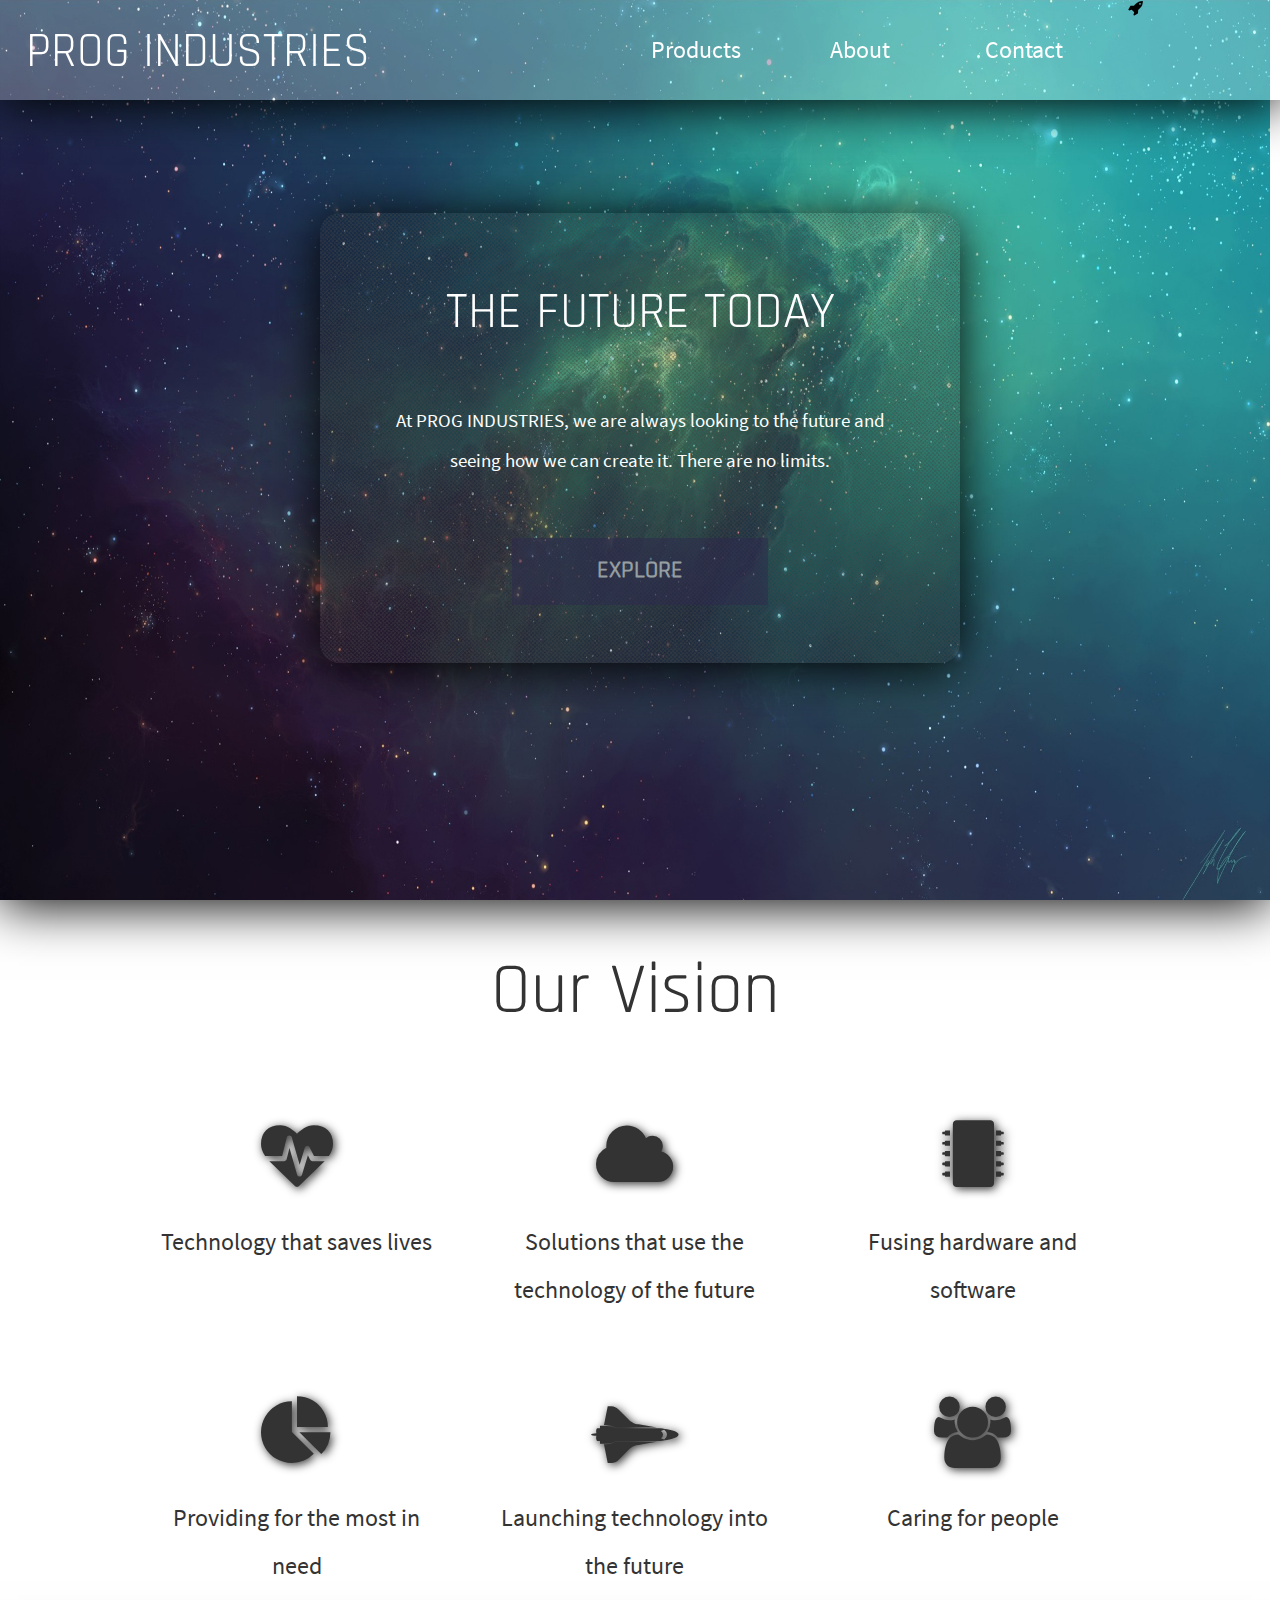
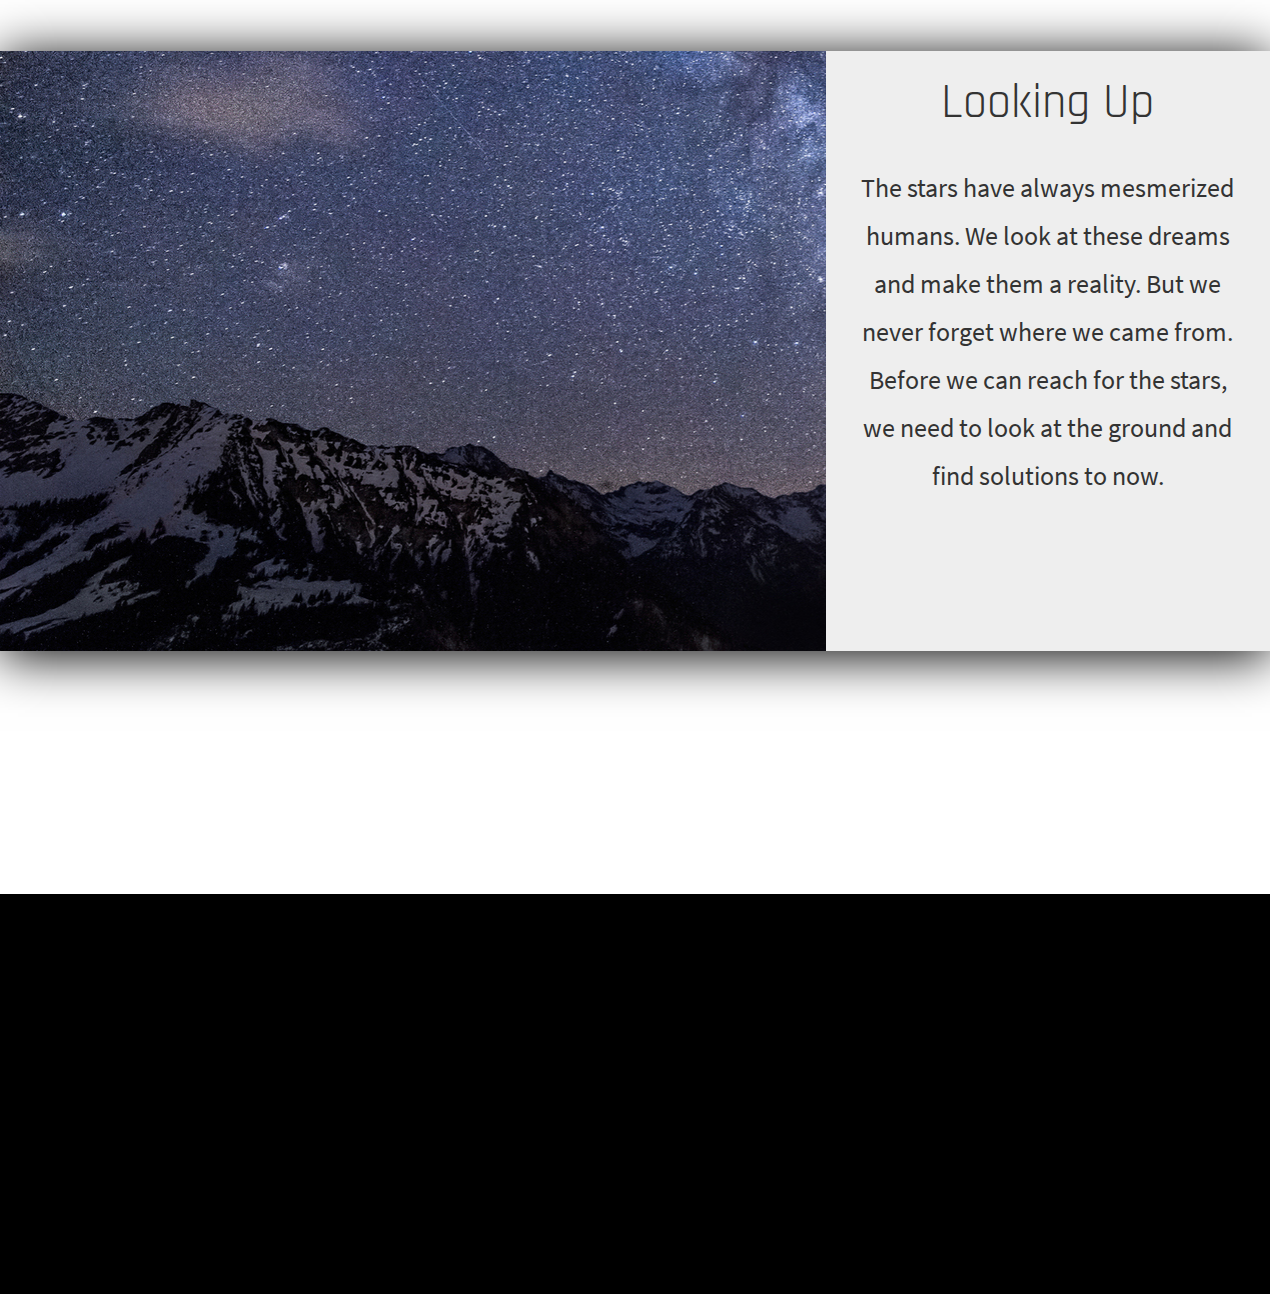
<file: index.html>
<!--
Prog Industries: Website
version: 0.1
desc: landing page
-->
<!DOCTYPE html>
<html>
	<head>
		<title>Prog Industries</title>
		<script src="/js/jquery-3.2.1.min.js"></script>
		<script src="/js/index.js?version=1"></script>
		<link rel="stylesheet" href="/css/normalize.css">
		<link rel="stylesheet" href="/css/font-awesome-4.7.0/css/font-awesome.min.css">
		<link rel="stylesheet" href="/css/styles.css?version=2">
	</head>
	<body>
		<div id="wrapper">
			<div id="header">
				<div id="headerLogo">PROG INDUSTRIES</div>
				<div id="headerNav">
					<div class="dropdown">
						<button class="dropbtn">Products</button>
						<div class="dropdown-content">
							<a href="#">Biomedicine</a>
							<a href="#">Technology</a>
							<a href="#">Future</a>
						</div>
					</div>
					<div class="dropdown">
						<button class="dropbtn">About</button>
						<div class="dropdown-content">
							<a href="#">Our Vision</a>
							<a href="#">Our Team</a>
							<a href="#">Our Future</a>
						</div>
					</div>
					<div class="dropdown">
						<button class="dropbtn">Contact</button>
						<div class="dropdown-content">
							<a href="#">Opportunities</a>
							<a href="#">Contact</a>
						</div>
					</div>
				</div>
				<div id="headerButton">
					<i class="fa fa-rocket" aria-hidden="true"></i>
				</div>
			</div>
			<div id="mainer">
				<div id="splash">
					<div id="splashBox">
						<div id="splashBoxContent">
							<div id="splashBoxHeader">
								<h1>THE FUTURE TODAY</h1>
							</div>
							<div id="splashBoxText">
								<p>At PROG INDUSTRIES, we are always looking to the future and seeing how we can create it. There are no limits.</p>
							</div>
						</div>
						<div id="splashBoxButton">
							<button>EXPLORE</button>
						</div>
					</div>
				</div>
				<div id="content">
					<div class="contentBlock">
						<div class="contentTitle">Our Vision</div>
						<div class="contentBubbleBlock">
							<div class="contentBubble">
								<div class="contentBubbleInside">
									<i class="fa fa-heartbeat" aria-hidden="true"></i>
									<p>Technology that saves lives</p>
								</div>
							</div>
							<div class="contentBubble">
								<div class="contentBubbleInside">
									<i class="fa fa-cloud" aria-hidden="true"></i>
									<p>Solutions that use the technology of the future</p>
								</div>
							</div>
							<div class="contentBubble">
								<div class="contentBubbleInside">
									<i class="fa fa-microchip" aria-hidden="true"></i>
									<p>Fusing hardware and software</p>
								</div>
							</div>
							<div class="contentBubble">
								<div class="contentBubbleInside">
									<i class="fa fa-pie-chart" aria-hidden="true"></i>
									<p>Providing for the most in need</p>
								</div>
							</div>
							<div class="contentBubble">
								<div class="contentBubbleInside">
									<i class="fa fa-space-shuttle" aria-hidden="true"></i>
									<p>Launching technology into the future</p>
								</div>
							</div>
							<div class="contentBubble">
								<div class="contentBubbleInside">
									<i class="fa fa-users" aria-hidden="true"></i>
									<p>Caring for people</p>
								</div>
							</div>
						</div>
					</div>
					<div class="contentBlock callToAction">
						<div id="callToActionLarge">
						</div>
						<div id="callToActionSmall">
							<h1>Looking Up</h1>
							<p>The stars have always mesmerized humans. We look at these dreams and make them a reality. But we never forget where we came from. Before we can reach for the stars, we need to look at the ground and find solutions to now.</p>
						</div>
					</div>
					<div class="contentBlock">
					</div>
					<div class="contentBlock contentParallaxBackground">
					</div>
					<div class="contentBlock">
					</div>
				</div>
			</div>
			<div id="footer">
				<div class="footerColumn">
				</div>
				<div class="footerColumn">
				</div>
				<div class="footerColumn">
				</div>
			</div>
		</div>
	</body>
</html>
</file>
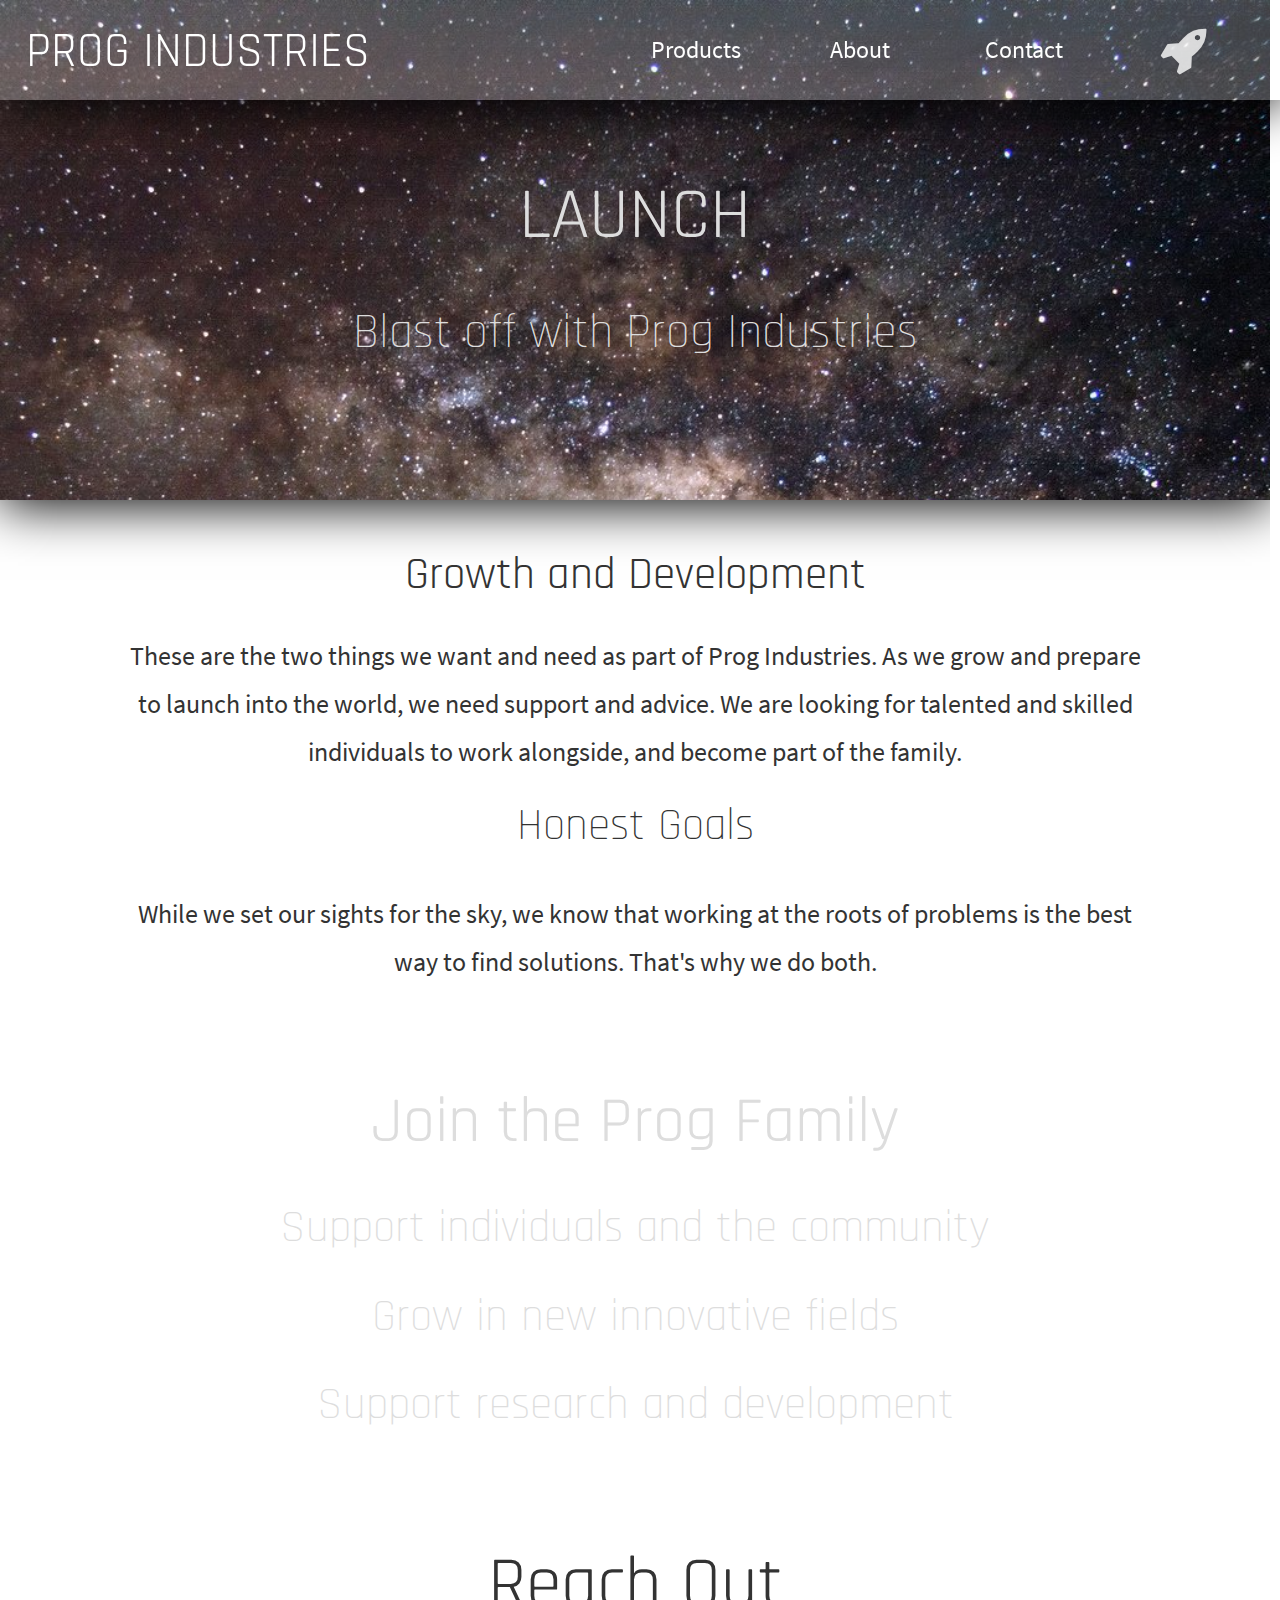
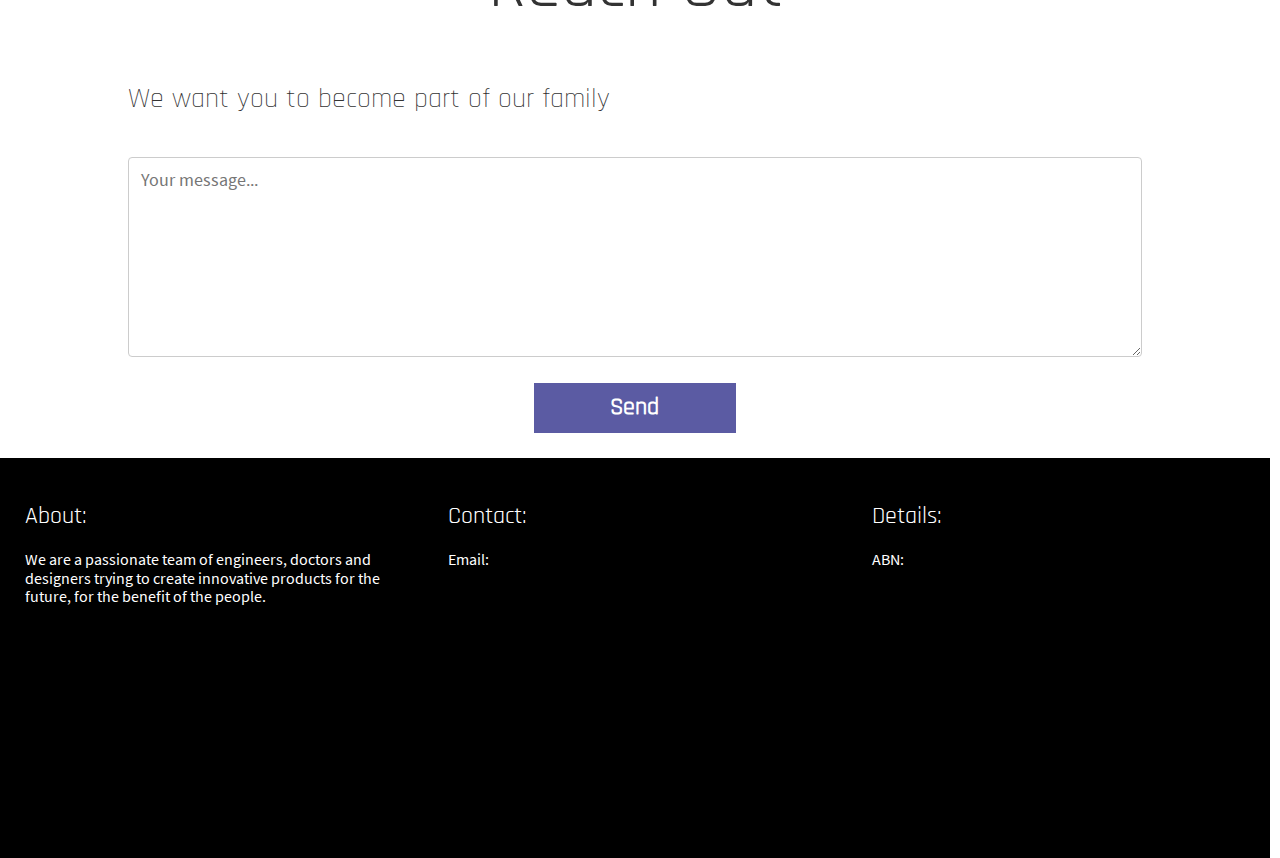
<file: launch.html>
<!--
Prog Industries: Website
version: 0.1
desc: special investor information
-->

<!DOCTYPE html>
<html>
	<head>
		<title>Prog Industries</title>
		<script src="/js/jquery-3.2.1.min.js"></script>
		<script src="/js/index.js?v={random number/string}"></script>
		<link rel="stylesheet" href="/css/normalize.css">
		<link rel="stylesheet" href="/css/font-awesome-4.7.0/css/font-awesome.min.css">
		<link rel="stylesheet" href="/css/styles.css?v={random number/string}">
		<link rel="shortcut icon" href="/favicon.ico" type="image/x-icon">
		<link rel="icon" href="/favicon.ico" type="image/x-icon">
	</head>
	<body>
		<div id="wrapper">
			<div id="header">
				<script>
					$(function() {
						$('#header').load('../header.html');
					})
				</script>
			</div>
			<div id="mainer">
				<div id="topBlock" style="background-image: url('/images/galaxy3.jpg')">
					<h1>LAUNCH</h1>
					<h2>Blast off with Prog Industries</h2>
				</div>
				<div id="content">
					<div class="contentBlock">
						<h1>Growth and Development</h1>
						<p>These are the two things we want and need as part of Prog Industries. As we grow and prepare to launch into the world, we need support and advice. We are looking for talented and skilled individuals to work alongside, and become part of the family.</p>
						<h2>Honest Goals</h2>
						<p>While we set our sights for the sky, we know that working at the roots of problems is the best way to find solutions. That's why we do both.</p>
					</div>
					<div class="contentBlock contentParallaxBackground" style="background-image: url('/images/dusk_starry_sky.jpg')">
						<h1>Join the Prog Family</h1>
						<h2>Support individuals and the community</h2>
						<h2>Grow in new innovative fields</h2>
						<h2>Support research and development</h2>
					</div>
					<div class="contentBlock contactBlock">
						<h1>Reach Out</h1>
						<p>We want you to become part of our family</p>
						<form>
							<textarea id="message" name="messageContent" placeholder="Your message..."></textarea><br/>
							<input id="submit" type="submit" value="Send">
						</form>
					</div>
				</div>
			</div>
			<div id="footer">
				<script>
					$(function() {
						$('#footer').load('../footer.html');
					})
				</script>
			</div>
		</div>
	</body>
</html>
</file>
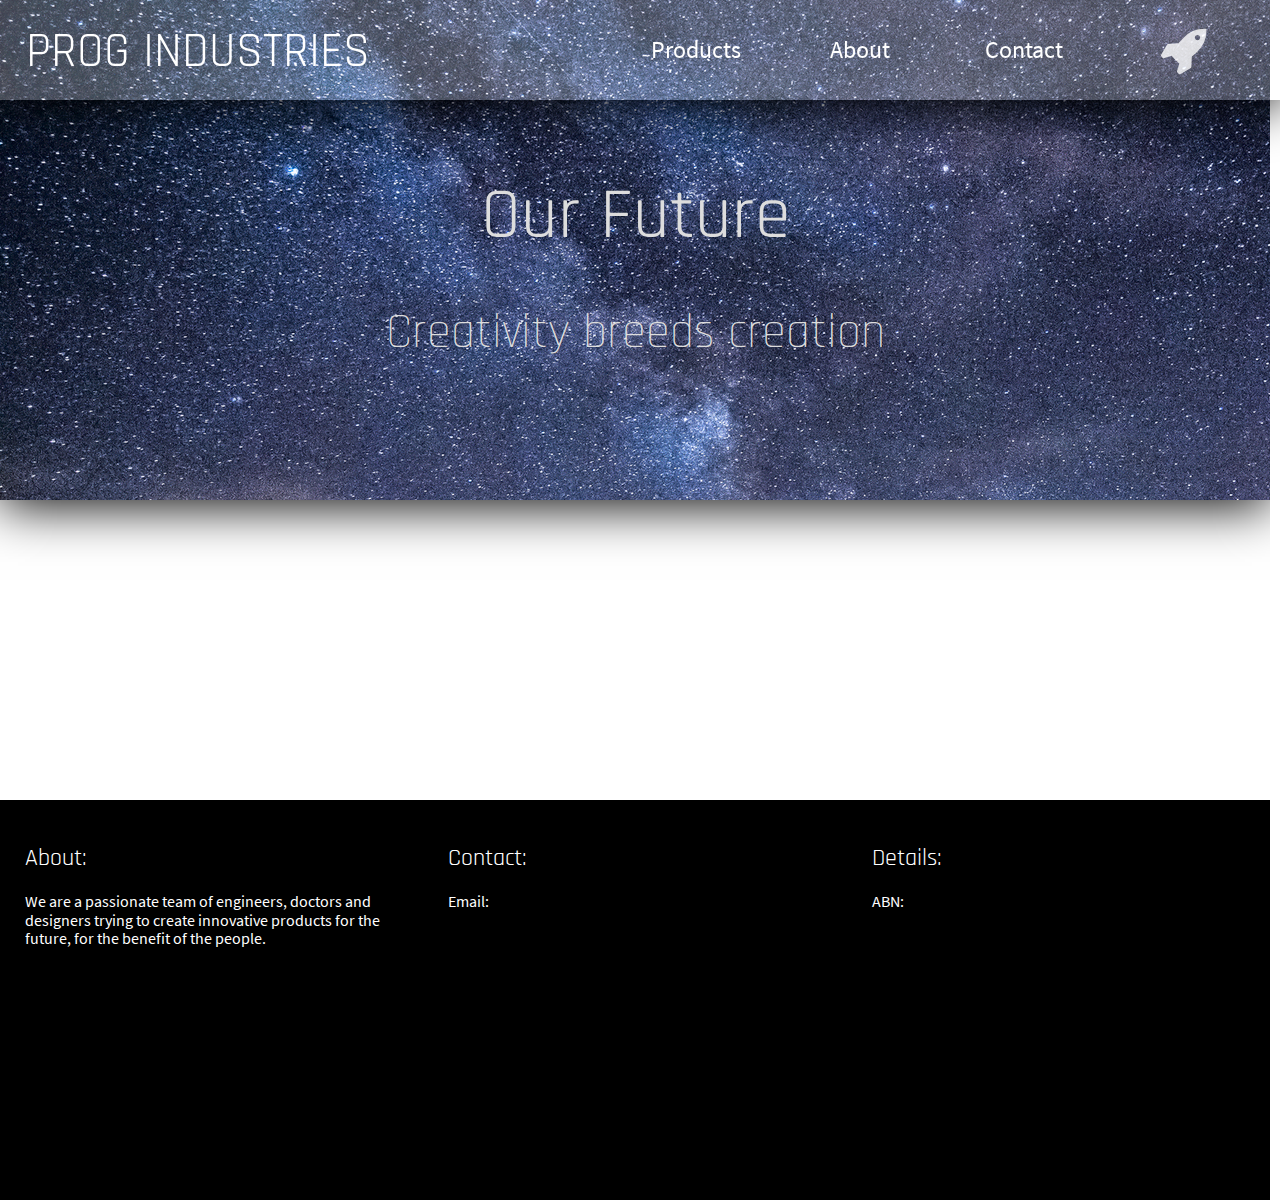
<file: about/our_future.html>
<!--
Prog Industries: Website
version: 0.1
desc: goals in the future
-->

<!DOCTYPE html>
<html>
	<head>
		<title>Prog Industries</title>
		<script src="/js/jquery-3.2.1.min.js"></script>
		<script src="/js/index.js"></script>
		<link rel="stylesheet" href="/css/normalize.css">
		<link rel="stylesheet" href="/css/font-awesome-4.7.0/css/font-awesome.min.css">
		<link rel="stylesheet" href="/css/styles.css">
	</head>
	<body>
		<div id="wrapper">
			<div id="header">
				<script>
					$(function() {
						$('#header').load('../header.html');
					})
				</script>
			</div>
			<div id="mainer">
				<div id="topBlock" style="background: url('/images/galaxy.jpg')">
					<h1>Our Future</h1>
					<h2>Creativity breeds creation</h2>
				</div>
				<div id="content">
					<div class="contentBlock">
					</div>
					<div class="contentBlock">
					</div>
					<div class="contentBlock">
					</div>
				</div>
			</div>
			<div id="footer">
				<script>
					$(function() {
						$('#footer').load('../footer.html');
					})
				</script>
			</div>
		</div>
	</body>
</html>
</file>
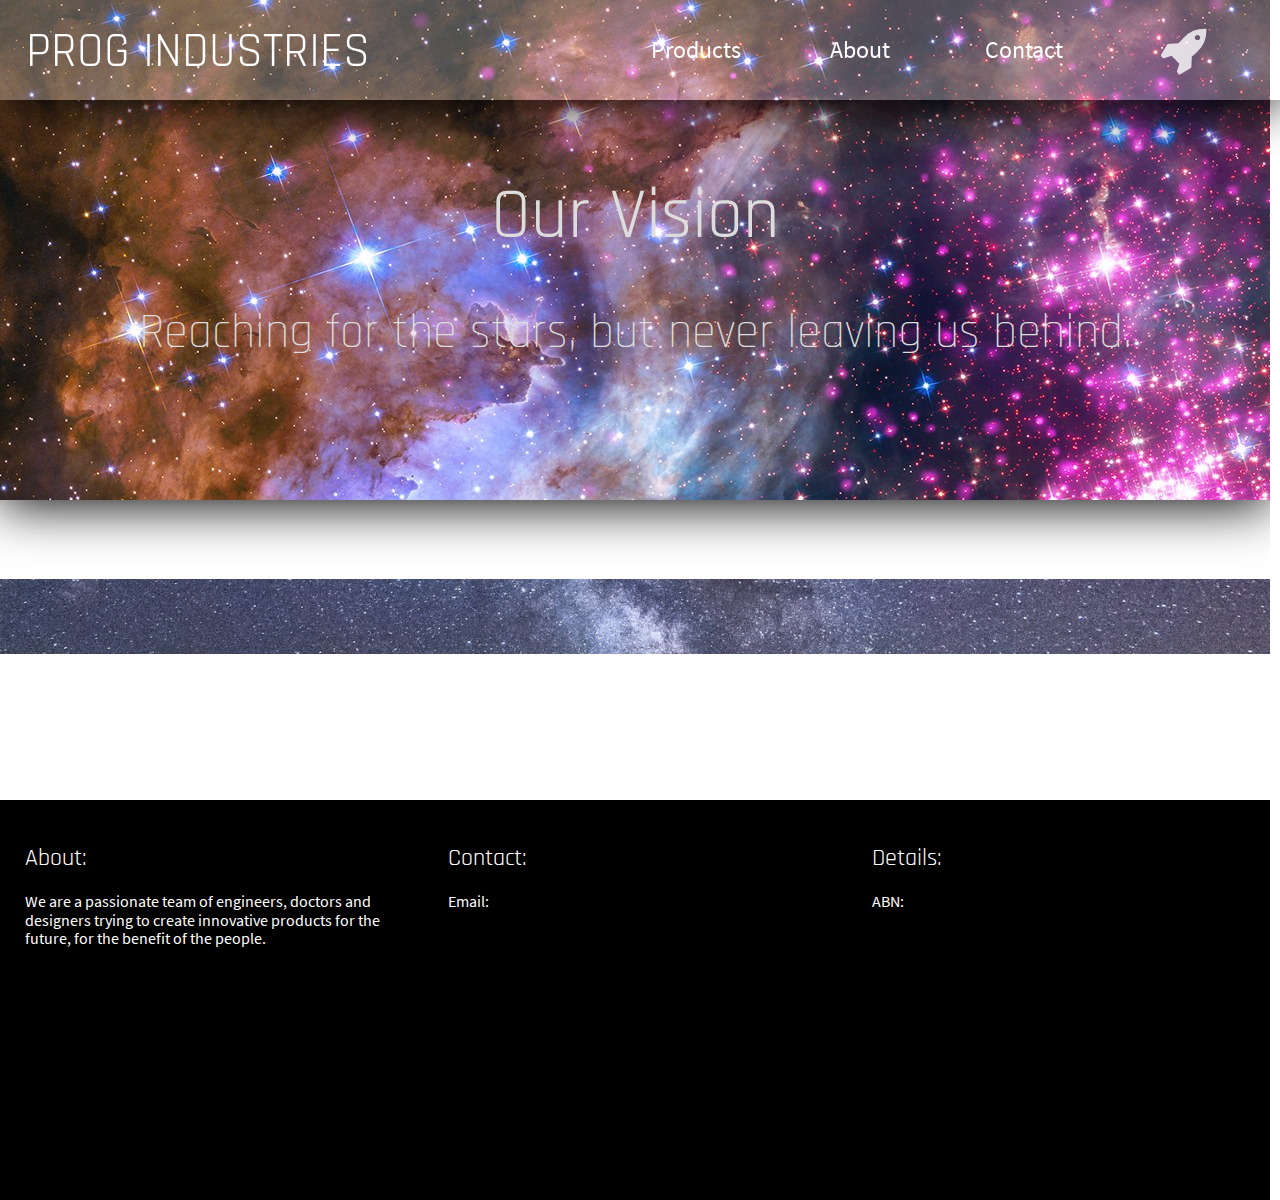
<file: about/our_vision.html>
<!--
Prog Industries: Website
version: 0.1
desc: information on our goals
-->

<!DOCTYPE html>
<html>
	<head>
		<title>Prog Industries</title>
		<script src="/js/jquery-3.2.1.min.js"></script>
		<script src="/js/index.js"></script>
		<link rel="stylesheet" href="/css/normalize.css">
		<link rel="stylesheet" href="/css/font-awesome-4.7.0/css/font-awesome.min.css">
		<link rel="stylesheet" href="/css/styles.css">
	</head>
	<body>
		<div id="wrapper">
			<div id="header">
				<script>
					$(function() {
						$('#header').load('../header.html');
					})
				</script>
			</div>
			<div id="mainer">
				<div id="topBlock" style="background: url('/images/galaxy2.jpg')">
					<h1>Our Vision</h1>
					<h2>Reaching for the stars, but never leaving us behind.</h2>
				</div>
				<div id="content">
					<div class="contentBlock">
					</div>
					<div class="contentBlock contentParallaxBackground" style="background-image: url('/images/galaxy.jpg')">
					</div>
					<div class="contentBlock">
					</div>
				</div>
			</div>
			<div id="footer">
				<script>
					$(function() {
						$('#footer').load('../footer.html');
					})
				</script>
			</div>
		</div>
	</body>
</html>
</file>
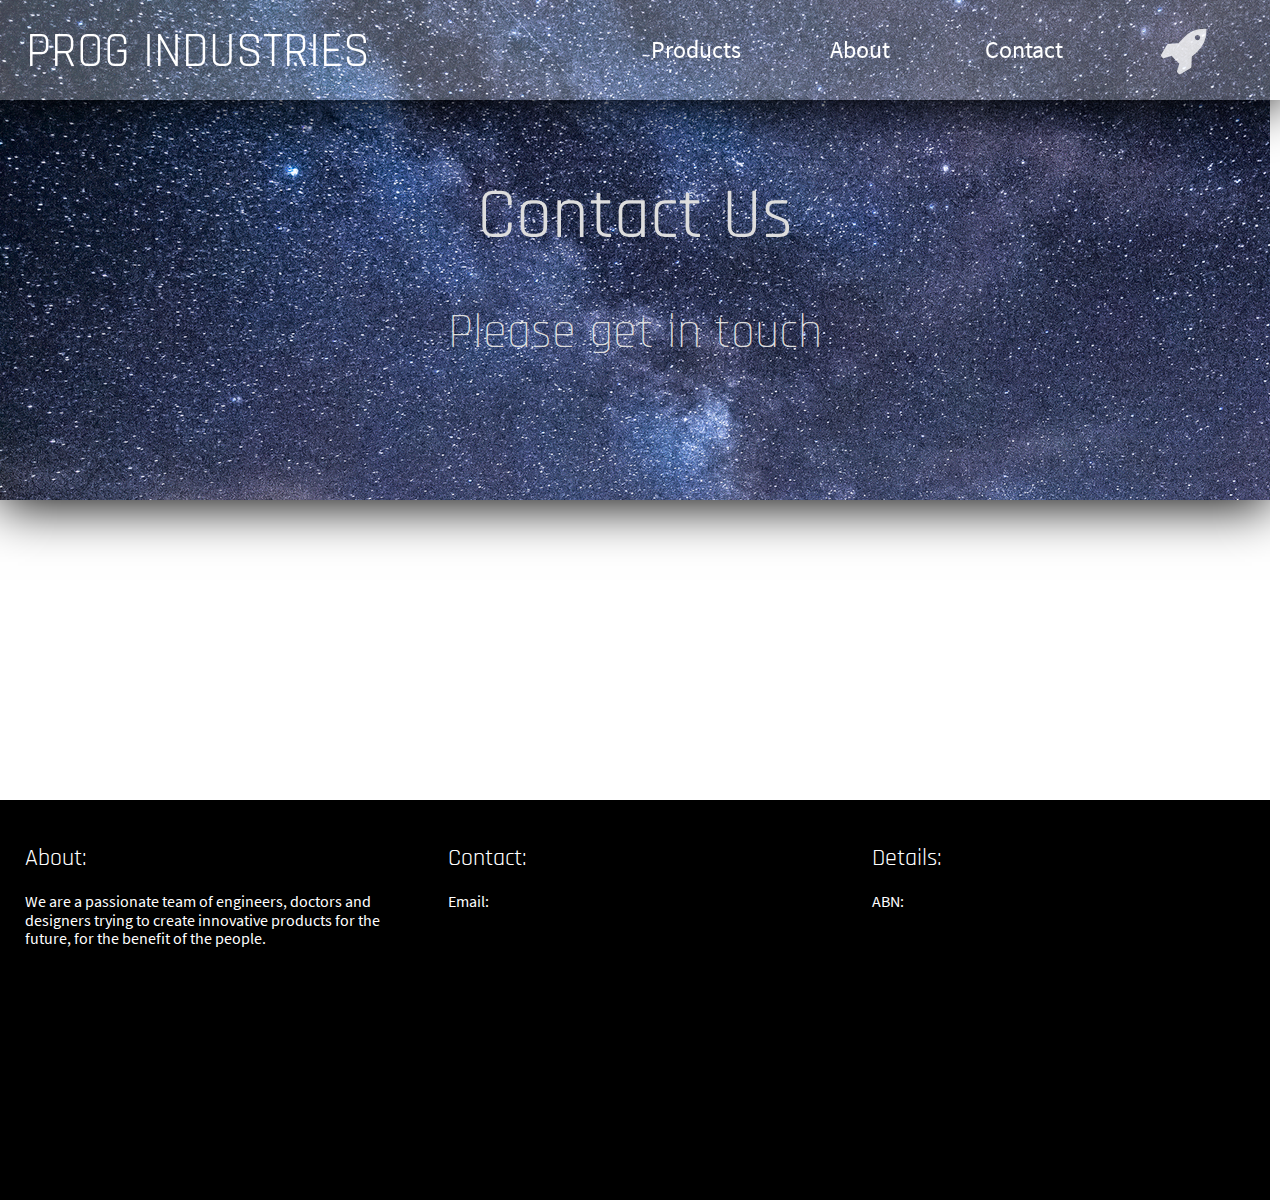
<file: contact/contact_us.html>
<!--
Prog Industries: Website
version: 0.1
desc: contact form
-->

<!DOCTYPE html>
<html>
	<head>
		<title>Prog Industries</title>
		<script src="/js/jquery-3.2.1.min.js"></script>
		<script src="/js/index.js"></script>
		<link rel="stylesheet" href="/css/normalize.css">
		<link rel="stylesheet" href="/css/font-awesome-4.7.0/css/font-awesome.min.css">
		<link rel="stylesheet" href="/css/styles.css">
	</head>
	<body>
		<div id="wrapper">
			<div id="header">
				<script>
					$(function() {
						$('#header').load('../header.html');
					})
				</script>
			</div>
			<div id="mainer">
				<div id="topBlock" style="background: url('/images/galaxy.jpg')">
					<h1>Contact Us</h1>
					<h2>Please get in touch</h2>
				</div>
				<div id="content">
					<div class="contentBlock">
					</div>
					<div class="contentBlock">
					</div>
				</div>
			</div>
			<div id="footer">
				<script>
					$(function() {
						$('#footer').load('../footer.html');
					})
				</script>
			</div>
		</div>
	</body>
</html>
</file>
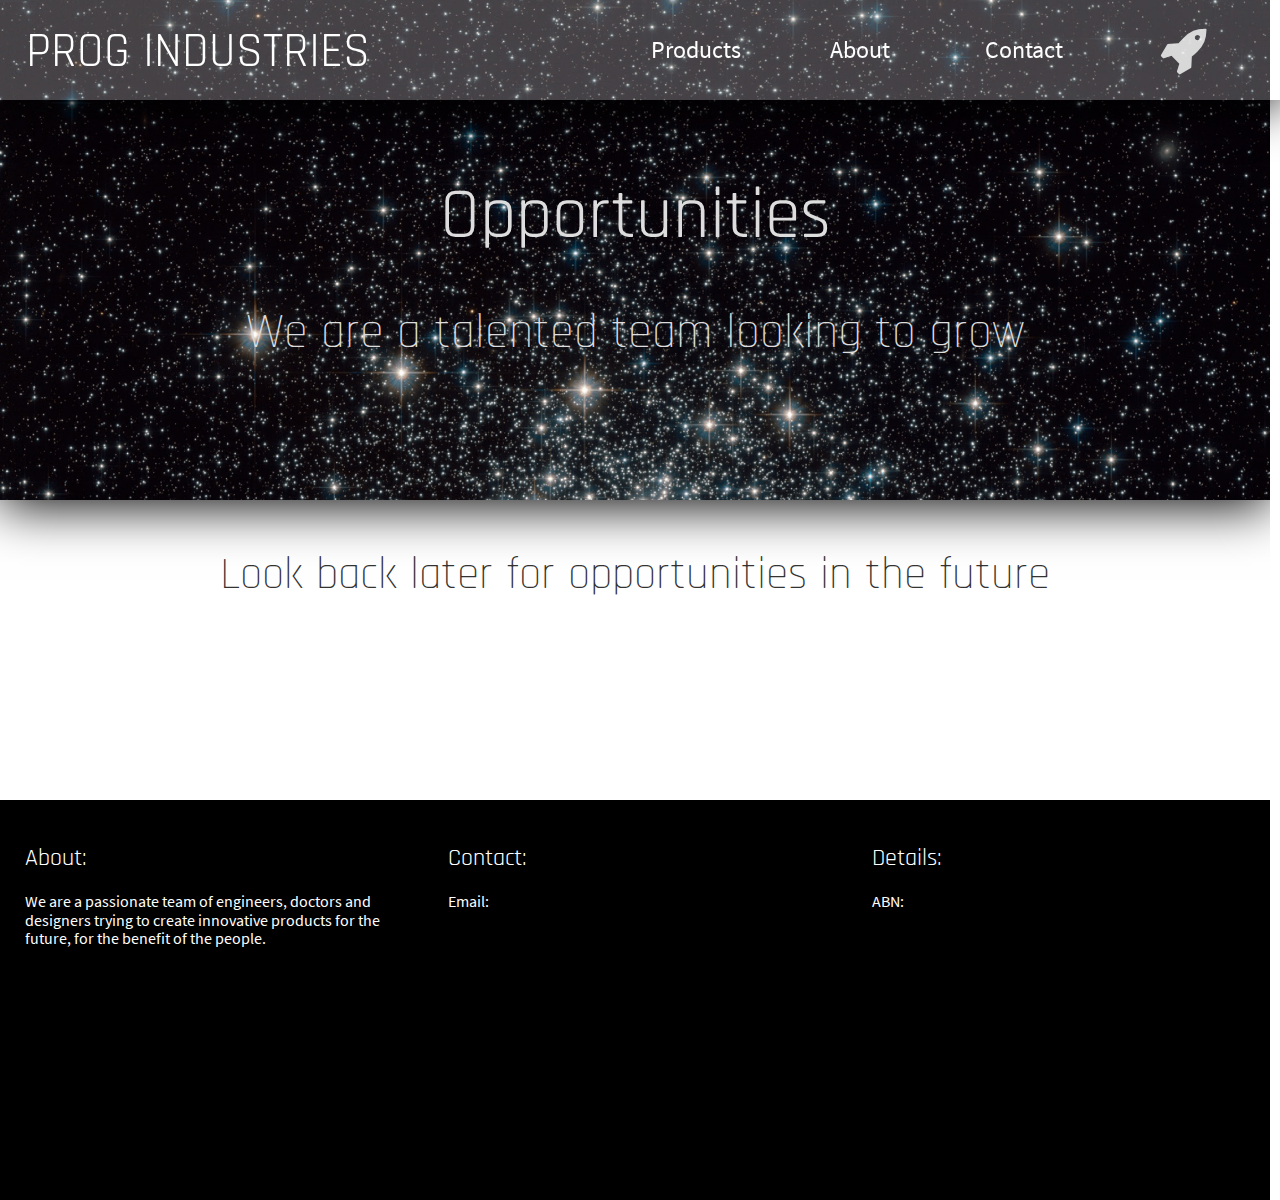
<file: contact/opportunities.html>
<!--
Prog Industries: Website
version: 0.1
desc: job opportunities
-->

<!DOCTYPE html>
<html>
	<head>
		<title>Prog Industries</title>
		<script src="/js/jquery-3.2.1.min.js"></script>
		<script src="/js/index.js?v={random number/string}"></script>
		<link rel="stylesheet" href="/css/normalize.css">
		<link rel="stylesheet" href="/css/font-awesome-4.7.0/css/font-awesome.min.css">
		<link rel="stylesheet" href="/css/styles.css?v={random number/string}">
		<link rel="shortcut icon" href="/favicon.ico" type="image/x-icon">
		<link rel="icon" href="/favicon.ico" type="image/x-icon">
	</head>
	<body>
		<div id="wrapper">
			<div id="header">
				<script>
					$(function() {
						$('#header').load('../header.html');
					})
				</script>
			</div>
			<div id="mainer">
				<div id="topBlock" style="background-image: url('/images/galaxy7.jpg')">
					<h1>Opportunities</h1>
					<h2>We are a talented team looking to grow</h2>
				</div>
				<div id="content">
					<div class="contentBlock">
						<h2>Look back later for opportunities in the future</h2>
					</div>
				</div>
			</div>
			<div id="footer">
				<script>
					$(function() {
						$('#footer').load('../footer.html');
					})
				</script>
			</div>
		</div>
	</body>
</html>
</file>
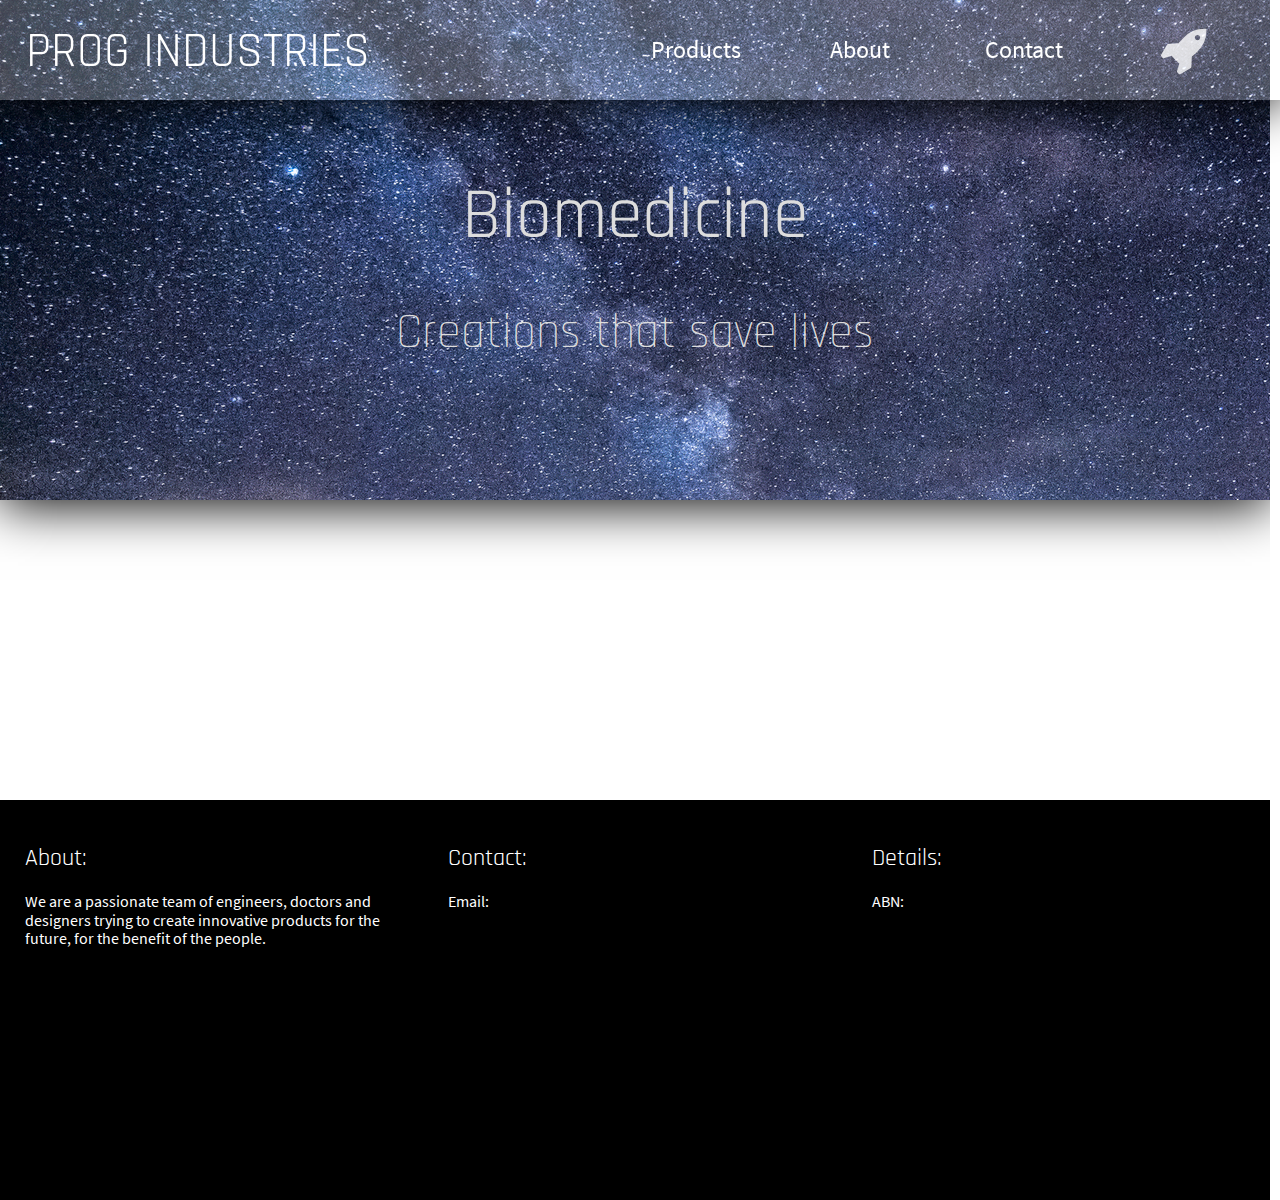
<file: products/biomedicine.html>
<!--
Prog Industries: Website
version: 0.1
desc: info on biomedical products
-->

<!DOCTYPE html>
<html>
	<head>
		<title>Prog Industries</title>
		<script src="/js/jquery-3.2.1.min.js"></script>
		<script src="/js/index.js"></script>
		<link rel="stylesheet" href="/css/normalize.css">
		<link rel="stylesheet" href="/css/font-awesome-4.7.0/css/font-awesome.min.css">
		<link rel="stylesheet" href="/css/styles.css">
	</head>
	<body>
		<div id="wrapper">
			<div id="header">
				<script>
					$(function() {
						$('#header').load('../header.html');
					})
				</script>
			</div>
			<div id="mainer">
				<div id="topBlock" style="background: url('/images/galaxy.jpg')">
					<h1>Biomedicine</h1>
					<h2>Creations that save lives</h2>
				</div>
				<div id="content">
					<div class="contentBlock">
					</div>
					<div class="contentBlock">
					</div>
					<div class="contentBlock">
					</div>
				</div>
			</div>
			<div id="footer">
				<script>
					$(function() {
						$('#footer').load('../footer.html');
					})
				</script>
			</div>
		</div>
	</body>
</html>
</file>
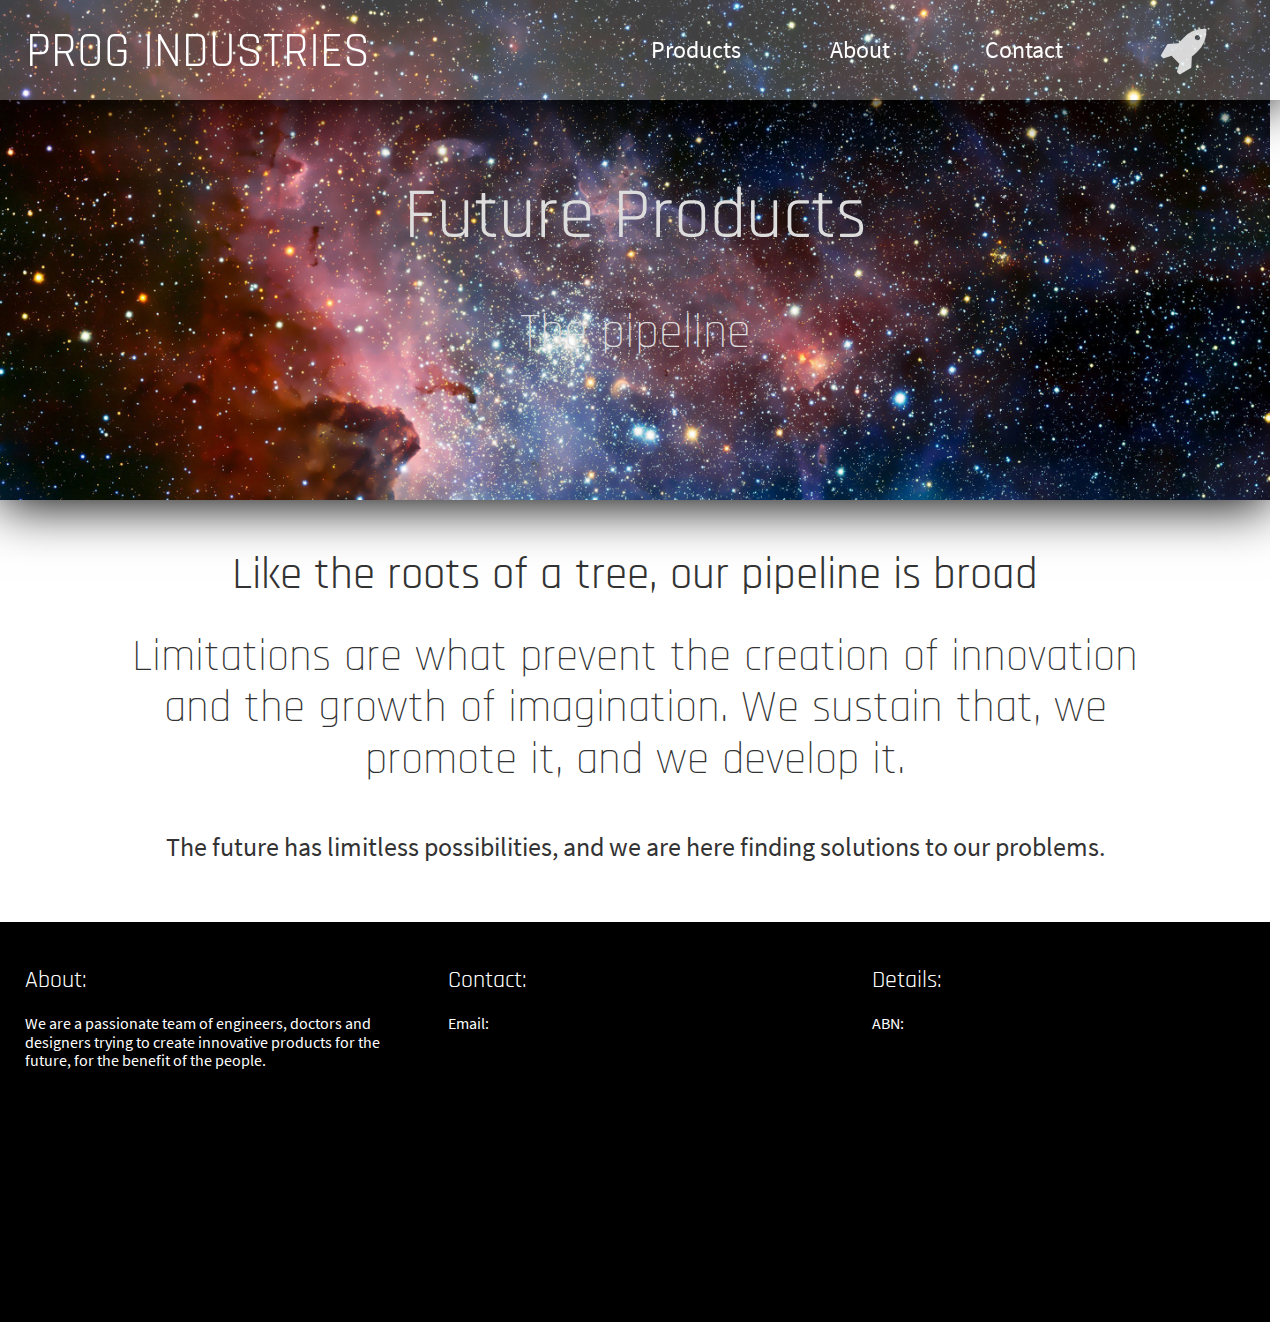
<file: products/future.html>
<!--
Prog Industries: Website
version: 0.1
desc: creations for the future
-->

<!DOCTYPE html>
<html>
	<head>
		<title>Prog Industries</title>
		<script src="/js/jquery-3.2.1.min.js"></script>
		<script src="/js/index.js?v={random number/string}"></script>
		<link rel="stylesheet" href="/css/normalize.css">
		<link rel="stylesheet" href="/css/font-awesome-4.7.0/css/font-awesome.min.css">
		<link rel="stylesheet" href="/css/styles.css?v={random number/string}">
		<link rel="shortcut icon" href="/favicon.ico" type="image/x-icon">
		<link rel="icon" href="/favicon.ico" type="image/x-icon">
	</head>
	<body>
		<div id="wrapper">
			<div id="header">
				<script>
					$(function() {
						$('#header').load('../header.html');
					})
				</script>
			</div>
			<div id="mainer">
				<div id="topBlock" style="background-image: url('/images/galaxy9.jpg')">
					<h1>Future Products</h1>
					<h2>The pipeline</h2>
				</div>
				<div id="content">
					<div class="contentBlock">
						<h1>Like the roots of a tree, our pipeline is broad</h1>
						<h2>Limitations are what prevent the creation of innovation and the growth of imagination. We sustain that, we promote it, and we develop it.</h2>
						<p>The future has limitless possibilities, and we are here finding solutions to our problems.</p>
					</div>
				</div>
			</div>
			<div id="footer">
				<script>
					$(function() {
						$('#footer').load('../footer.html');
					})
				</script>
			</div>
		</div>
	</body>
</html>
</file>
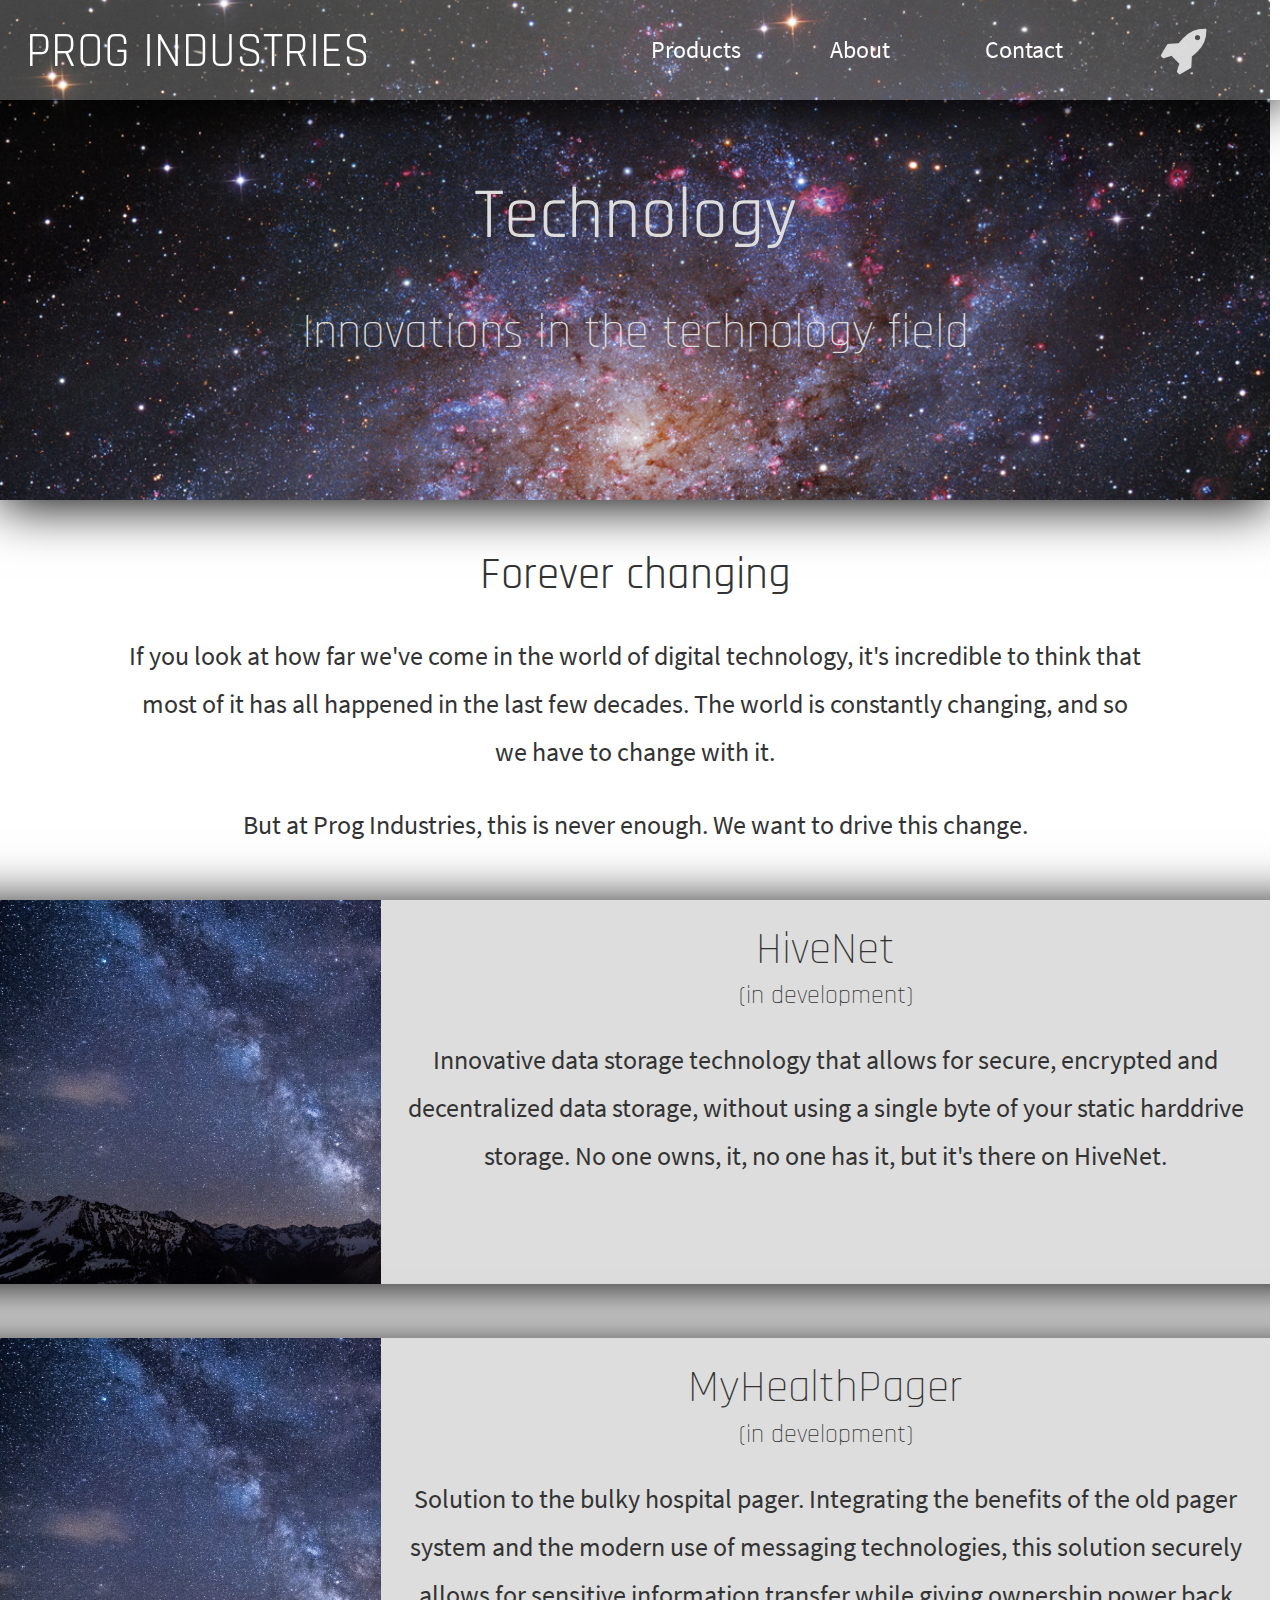
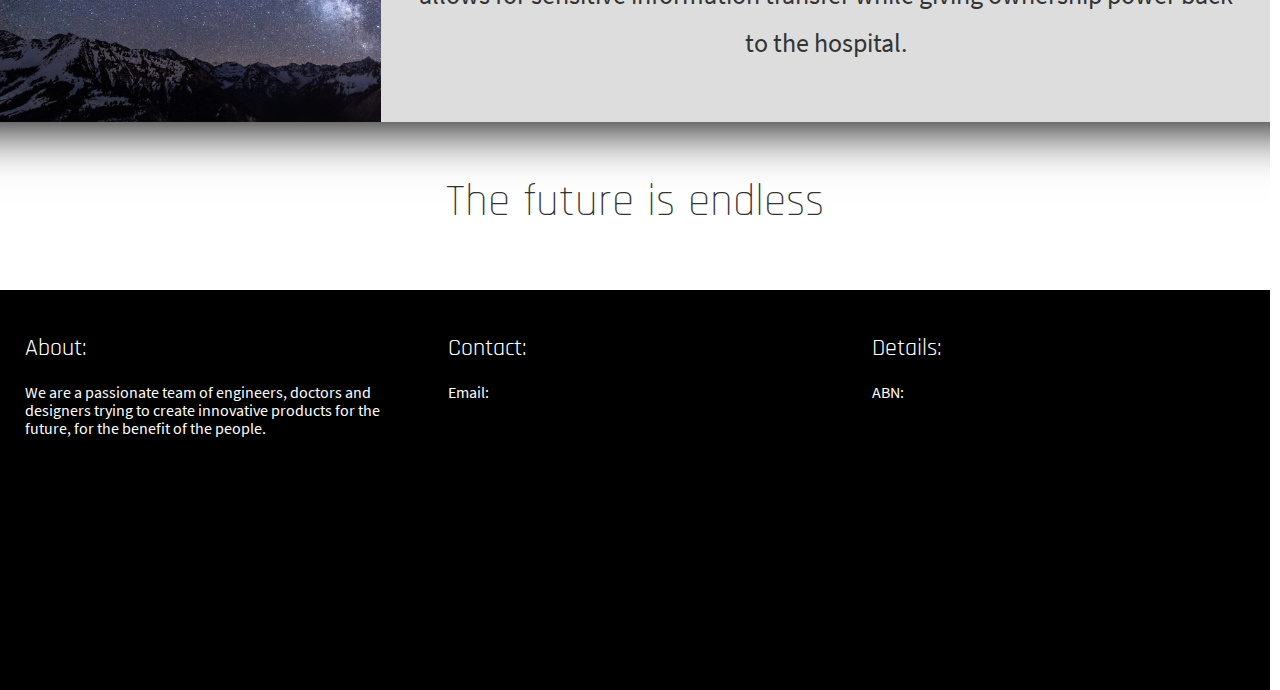
<file: products/technology.html>
<!--
Prog Industries: Website
version: 0.1
desc: technology products
-->

<!DOCTYPE html>
<html>
	<head>
		<title>Prog Industries</title>
		<script src="/js/jquery-3.2.1.min.js"></script>
		<script src="/js/index.js?v={random number/string}"></script>
		<link rel="stylesheet" href="/css/normalize.css">
		<link rel="stylesheet" href="/css/font-awesome-4.7.0/css/font-awesome.min.css">
		<link rel="stylesheet" href="/css/styles.css?v={random number/string}">
		<link rel="shortcut icon" href="/favicon.ico" type="image/x-icon">
		<link rel="icon" href="/favicon.ico" type="image/x-icon">
	</head>
	<body>
		<div id="wrapper">
			<div id="header">
				<script>
					$(function() {
						$('#header').load('../header.html');
					})
				</script>
			</div>
			<div id="mainer">
				<div id="topBlock" style="background-image: url('/images/galaxy10.jpg')">
					<h1>Technology</h1>
					<h2>Innovations in the technology field</h2>
				</div>
				<div id="content">
					<div class="contentBlock">
						<h1>Forever changing</h1>
						<p>If you look at how far we've come in the world of digital technology, it's incredible to think that most of it has all happened in the last few decades. The world is constantly changing, and so we have to change with it.</p>
						<p>But at Prog Industries, this is never enough. We want to drive this change.</p>
					</div>
					<div class="contentBlock contentImage">
						<div class="contentImageLeft">
							<img src="/images/galaxy.jpg">
						</div>
						<div class="contentTextRight">
							<h1>HiveNet</h1><h2>(in development)</h2>
							<p>Innovative data storage technology that allows for secure, encrypted and decentralized data storage, without using a single byte of your static harddrive storage. No one owns, it, no one has it, but it's there on HiveNet.</p>
						</div>
					</div>
					<div class="contentBlock contentImage" style="margin-top: 50px">
						<div class="contentImageLeft">
							<img src="/images/galaxy.jpg">
						</div>
						<div class="contentTextRight">
							<h1>MyHealthPager</h1><h2>(in development)</h2>
							<p>Solution to the bulky hospital pager. Integrating the benefits of the old pager system and the modern use of messaging technologies, this solution securely allows for sensitive information transfer while giving ownership power back to the hospital.</p>
						</div>
					</div>
					<div class="contentBlock">
						<h2>The future is endless</h2>
					</div>
				</div>
			</div>
			<div id="footer">
				<script>
					$(function() {
						$('#footer').load('../footer.html');
					})
				</script>
			</div>
		</div>
	</body>
</html>
</file>
<file: css/styles.css>
/* Prog Industries: website
 * version: 0.1
 * desc: css stylings for general use throughout website
 */

:root {
	--progPurple: #2E294E;
	--progDarkPurple: #011638;
	--progViolet: #9055A2;
	--progLightViolet: #D499B9;
	--progRed: #bd1550;
	--progOrange: #e97f02;
	--progYellow: #f8ca00;
	--progGrey: #333333;
	--progLightGrey: #aaaaaa;
	--progWhite: #dddddd;
	--progPureWhite: #ffffff;
	--progBlack: #111111;
	--progPureBlack: #000000;
}

@import url("/css/normalize.css");

@font-face {
	font-family: "Rajdhani";
	src: url("/fonts/Rajdhani/Rajdhani-Regular.ttf");
}

@font-face {
	font-family: "Rajdhani-Bold";
	src: url("/fonts/Rajdhani/Rajdhani-Bold.ttf");
}

@font-face {
	font-family: "Rajdhani-Light";
	src: url("/fonts/Rajdhani/Rajdhani-Light.ttf");
}

@font-face {
	font-family: "Source";
	src: url("/fonts/Source_Sans_Pro/SourceSansPro-Regular.ttf");
}

@font-face {
	font-family: "Source-Bold";
	src: url("/fonts/Source_Sans_Pro/SourceSansPro-Bold.ttf");
}

@font-face {
	font-family: "Source-LightItalic";
	src: url("/fonts/Source_Sans_Pro/SourceSansPro-LightItalic.ttf");
}

@media (max-width: 800px) {	
	body {
	}

	#wrapper {
		width: calc(100vw - 10px);
		overflow-x: hidden;
	}

	::-webkit-scrollbar {
	    width: 10px;
	}
	 
	::-webkit-scrollbar-track {
	    -webkit-box-shadow: inset 0 0 6px rgba(0,0,0,0.3); 
	    -webkit-border-radius: 0px;
	    border-radius: 0px;
	}
	 
	::-webkit-scrollbar-thumb {
	    -webkit-border-radius: 0px;
	    border-radius: 0px;
	    background: var(--progPurple);
	    opacity: 0.9;
	    -webkit-box-shadow: inset 0 0 6px rgba(0,0,0,0.5); 
	}
	::-webkit-scrollbar-thumb:window-inactive {
		opacity: 0.5;
		background: var(--progPurple);
	}

	#header {
		width: 100%;
		height: 100px;
		background-color: rgba(255, 255, 255, 0.25);
		position: fixed;
		transition: all 0.5s;
		z-index: 100;
		box-shadow: 0 5px 50px #000000;
	}

	#headerLogo {
		width: calc(50% - 50px);
		height: 100%;
		font-family: "Rajdhani";
		color: white;
		font-size: 48px;
		margin-top: 25px;
		padding-left: 2vw;
		float: left;
		transition: all 0.5s;
	}

	#headerLogo a {
		text-decoration: none;
		color: white;
	}

	#headerNav {
		width: 40%;
		height: 100%;
		float: left;
	}

	.dropbtn {
	    background-color: rgba(0, 0, 0, 0);
	    font-family: "Source";
	    color: white;
	    width: calc(100vw / 8);
	    height: 100px;
	    padding: 16px;
	    font-size: 24px;
	    border: none;
	    cursor: pointer;
	    transition: all 0.5s;
	}

	.dropdown {
	    position: relative;
	    display: inline-block;
	    transition: all 0.5s;
	}

	.dropdown-content {
	    display: none;
	    position: absolute;
	    background-color: rgba(255, 255, 255, 0.5);
	    font-family: "Source";
	    font-size: 20px;
	    width: calc(100vw / 8);
	    box-shadow: 0px 8px 16px 0px rgba(0,0,0,0.2);
	    z-index: 1;
	    transition: all 0.5s;
	}

	.dropdown-content a {
	    color: black;
	    padding: 12px 16px;
	    text-decoration: none;
	    transition: all 0.5s;
	    display: block;
	}

	.dropdown-content a:hover {
		background-color: #f1f1f1;
		opacity: 0.8;
	}

	.dropdown:hover .dropdown-content {
	    display: block;
	}

	.dropdown:hover .dropbtn {
	    background-color: rgba(0, 0, 0, 0.25);
	}

	#headerButton {
		width: 10%;
		height: 100%;
		float: left;
	}

	#headerButton a i {
		font-size: 50px;
		color: white;
		margin-top: 25px;
		margin-left: calc(100% / 4);
		opacity: 0.8;
		transition: all 0.5s;
		cursor: pointer;
	}

	#headerButton a i:hover {
		color: var(--progRed);
	}

	#mainer {
		width: 100%;
		min-height: 800px;
	}

	#splash {
		width: 100%;
		height: 100vh;
		position: static;
		background-image: url("/images/distant_nebula.jpg");
		background-size: 100% 100%;
		box-shadow: 0 5px 50px #000000;
	}

	#splashBox {
		z-index: 5;
		width: 50%;
		height: 50%;
		top: calc(100px + 12.5%);
		left: 25%;
		background-color: rgba(0, 0, 0, 0.8);
		background: linear-gradient(rgba(0, 0, 0, 0.2), rgba(0, 0, 0, 0.2)), url("/images/pattern1.png");
		border-radius: 20px;
		display: block;
		position: absolute;
		box-shadow: 0 5px 50px #000000;
	}

	#splashBoxContent {
		width: 80%;
		height: 50%;
		top: 10%;
		left: 10%;
		display: block;
		position: absolute;
	}

	#splashBoxHeader {
		width: 100%;
		height: 50%;
	}

	#splashBoxHeader h1 {
		font-family: "Rajdhani";
		color: white;
		font-size: 4vw;
		margin-top: 0px;
		padding-top:  25px;
		font-weight: normal;
		text-align: center;
	}

	#splashBoxText {
		width: 100%;
		height: 50%;
	}

	#splashBoxText p {
		font-family: "Source";
		color: white;
		font-size: 1.5vw;
		line-height: 40px;
		margin-top: 0px;
		padding-top: 30px;
		text-align: center;
	}

	#splashBoxButton {
		width: 80%;
		height: 20%;
		top: 70%;
		left: 10%;
		display: block;
		position: absolute;
		text-align: center;
	}

	#splashBoxButton button {
		width: 50%;
		height: 75%;
		margin-top: 10px;
		font-family: "Rajdhani";
		color: white;
		font-weight: bold;
		font-size: 24px;
		background-color: var(--progPurple);
		opacity: 0.5;
		transition: all 0.5s;
		border-radius: 0px;
		border: none;
		cursor: pointer;
	}

	#splashBoxButton button:hover {
		background-color: var(--progPurple);
		opacity: 0.9;
		font-size: 28px;
		border-radius: 10px;
	}

	#rocketImage {
		height: 100px;
		width: 100px;
		transform: translate(100vw, 100vh);
	}

	#content {
		width: 100%;
	}

	.contentBlock {
		width: calc(100% - 20vw);
		display: block;
		position: relative;
		display: inline-block;
		padding-top: 50px;
		padding-bottom: 25px; 
		padding-left: 10vw;
		padding-right: 10vw;
		font-size: 0px;
		text-align: center;
	}

	.contentImage {
		width: 100%;
		margin-left: -10vw;
		box-shadow: 0 5px 50px #000000;
		padding-top: 0;
		padding-bottom: 0;
	}

	.contentBlock h1 {
		text-align: center;
		margin-top: 0px;
		font-size: 3.5vw;
		font-family: "Rajdhani";
		font-weight: normal;
		color: var(--progGrey);
	}
	.contentBlock h2 {
		text-align: center;
		margin-top: 0px;
		font-size: 3.5vw;
		font-family: "Rajdhani-Light";
		font-weight: normal;
		color: var(--progGrey);
	}

	.contentBlock p {
		text-align: center;
		margin-top: 2vw;
		font-size: 2vw;
		font-family: "Source";
		font-weight: normal;
		line-height: 48px;
		color: var(--progGrey);
	}

	.contentBlock a {
		text-align: center;
		margin-top: 2vw;
		font-size: 2vw;
		font-family: "Source";
		font-weight: normal;
		color: var(--progPurple);
		line-height: 48px;
		text-decoration: underline;
	}

	.contentImageLeft {
		width: 30%;
		height: 30vw;
		float: left;
		overflow: hidden;
	}

	.contentImageLeft img {
		height: 100%;
	}

	.contentTextRight {
		width: 70%;
		height: 30vw;
		float: left;
		background-color: var(--progWhite);
		box-sizing: border-box;
		padding: 25px;
	}

	.contentTextRight h1 {
		text-align: center;
		margin-top: 0px;
		font-size: 3.5vw;
		font-family: "Rajdhani-Light";
		font-weight: normal;
		color: var(--progGrey);
	}

	.contentTextRight h2 {
		text-align: center;
		margin-top: -25px;
		font-size: 2vw;
		font-family: "Rajdhani-Light";
		font-weight: normal;
		color: var(--progGrey);
	}

	.contentTextRight p {
		text-align: center;
		margin-top: 2vw;
		font-size: 2vw;
		font-family: "Source";
		font-weight: normal;
		line-height: 48px;
		color: var(--progGrey);
	}

	.contentTitle {
		width: 100%;
		height: 100px;
		text-align: center;
		font-family: "Rajdhani";
		font-size: 72px;
		color: #333333;
	}

	.contentBubbleBlock {
		width: 100%;
		height: 500px;
		margin-top: 25px;
		margin-bottom: 25px;
	}

	.contentBubble {
		width: calc(100% / 3 - 5%);
		height: 45%;
		padding: 2.5%;
		float: left;
	}

	.contentBubbleInside {
		width: 100%;
		height: 100%;
		text-align: center;
	}

	.contentBubbleInside i {
		margin-top: 20px;
		font-size: 72px;
		text-shadow: 2px 2px 10px #333333;
		color: #333333;
	}

	.contentBubbleInside p {
		text-align: center;
		font-family: "Source";
		color: #333333;
		font-size: 24px;
	}

	.callToAction {
		box-shadow: 0 5px 50px #000000;
		width: 100%;
		height: 600px;
		padding: 0;
	}

	#callToActionLarge {
		width: 65%;
		height: 100%;
		position: absolute;
		background: url('/images/galaxy_thin.jpg');
	}

	#callToActionSmall {
		width: calc(35% - 50px);
		height: calc(100% - 50px);
		margin-left: 65%;
		position: absolute;
		background-color: #eeeeee;
		padding: 25px;
	}

	#callToActionSmall h1 {
		width: 100%;
		text-align: center;
		font-family: "Rajdhani";
		color: #333333;
		font-weight: normal;
		font-size: 48px;
	}

	#callToActionSmall p {
		width: 100%;
		margin-top: 25px;
		text-align: center;
		font-family: "Source";
		color: #333333;
		font-size: 2vw;
		line-height: 48px;
	}

	#statement {
		width: calc(80% - 50px);
		height: calc(70% - 50px);
		margin-left: 10%;
		font-family: "Source-LightItalic";
		font-size: 3.5vw;
		line-height: 72px;
		color: #888888;
		position: relative;
		padding: 25px;		
	}

	#statementName {
		width: calc(80% - 25px);
		height: calc(20% - 25px);
		margin-left: 10%;
		padding-right: 25px;
		padding-top: 20px;
		margin-bottom: 25px;
		font-family: "Rajdhani-Light";
		text-align: right;
		color: #333333;
		font-size: 48px;
		position: relative;
	}

	.contentParallaxBackground {
	    height: 100%; 
	    background-attachment: fixed;
	    background-position: center;
	    background-repeat: no-repeat;
	    background-size: cover;
	}

	.contentParallaxBackground h1 {
		text-align: center;
		font-family: "Rajdhani";
		font-size: 5vw;
		font-weight: normal;
		color: #dddddd;
	}

	.contentParallaxBackground h2 {
		text-align: center;
		font-family: "Rajdhani-Light";
		font-size: 3.5vw;
		color: #dddddd;
	}

	.contactBlock {

	}

	.contactBlock h1 {
		text-align: center;
		font-family: "Rajdhani";
		font-size: 72px;
		font-weight: normal;
		color: #333333;
	}

	.contactBlock p {
		text-align: left;
		font-family: "Rajdhani-Light";
		font-size: 28px;
		color: #333333;
	}

	#message {
		width: 100%;
		min-height: 200px;
		font-family: "Source";
		font-size: 18px;
		font-weight: normal;
	    padding: 12px;
	    border: 1px solid #ccc;
	    border-radius: 4px;
	    box-sizing: border-box;
	    margin-top: 6px;
	    margin-bottom: 16px;
	    resize: vertical;
	}

	#submit {
		width: 20%;
		height: 50px;
		margin-top: 10px;
		font-family: "Rajdhani";
		color: white;
		font-weight: bold;
		font-size: 24px;
		background-color: rgba(50, 50, 140, 0.8);
		transition: all 0.5s;
		border-radius: 0px;
		border: none;
	}

	#submit:hover {
		background-color: rgba(50, 50, 140, 1);
		font-size: 28px;
		border-radius: 10px;
	}

	#footer {
		width: 100%;
		height: 400px;
		position: relative;
	}

	.footerColumn {
		width: calc(100% / 3 - 50px);
		height: calc(100% - 50px);
		background-color: black;
		float: left;
		padding: 25px;
	}

	.footerColumn h2 {
		color: white;
		font-family: "Rajdhani";
		font-weight: normal;
	}

	.footerColumn p {
		color: white;
		font-family: "Source";
	}

	#scrollUp {
		width: 75px;
		height: 100px;
		bottom: -100px;
		right: 50px;
		position: fixed;
		background-color: var(--progOrange);
		z-index: 1;
		text-align: center;
		opacity: 0.5;
		transition: all 0.5s;
		cursor: pointer;
	}

	#scrollUp i {
		font-size: 36px;
		margin-top: 5px;
		color: var(--progWhite);
	}

	#scrollUp:hover {
		opacity: 0.9;
		bottom: -50px;
	}

	#topBlock {
		width: 100%;
		height: 500px;
		padding-top: 10%;
		box-sizing: border-box;
		box-shadow: 0 5px 50px #000000;
		background-size: cover;
	}

	#topBlock h1 {
		text-align: center;
		font-family: "Rajdhani";
		font-weight: normal;
		font-size: 72px;
		color: var(--progWhite);
	}

	#topBlock h2 {
		text-align: center;
		font-family: "Rajdhani-Light";
		font-weight: normal;
		font-size: 48px;
		color: var(--progWhite);
	}

	.teamList {
		min-height: 500px;
	}

	.teamBlock {
		width: calc(100% / 3);
		height: calc(30vw);
		float: left;
		padding: 1.25%;
		box-sizing: border-box;
		font-size: 0px;
	}

	.teamInner {
		width: 95%;
		height: 95%;
		margin: 0 auto;
		margin-top: 0;
		font-size: 0px;
		border: 1px solid var(--progGrey);
		box-sizing: border-box;
	}

	.teamInner:hover .teamImage img {
		height: 110%;
	}

	.teamImage {
		width: 100%;
		height: 75%;
		display: inline-block;
		overflow: hidden;
	}

	.teamImage img {
		height: 100%;
		align: middle;
		margin-left: 50%;
		transform: translateX(-50%);
		transition: all 0.5s;
	}

	.teamContent {
		width: 100%;
		height: 25%;
		max-height: 25%;
		display: inline-block;
		box-shadow: inset 0 5px 50px -20px #000000;
	}

	.teamContent h2 {
		margin: 0px;
		margin-top: 0.25vw;
		text-align: center;
		font-family: "Rajdhani";
		font-size: 2.25vw;
		font-weight: normal;
	}

	.teamContent p {
		margin: 0px;
		margin-top: 0.25vw;
		text-align: center;
		font-family: "Source-LightItalic";
		font-size: 1.5vw;
		font-weight: normal;
	}
}

/* DESKTOP VERSION
 * when screen size if > 800px wide
 */

body {
}

#wrapper {
	width: calc(100vw - 10px);
	overflow-x: hidden;
}

::-webkit-scrollbar {
    width: 10px;
}
 
::-webkit-scrollbar-track {
    -webkit-box-shadow: inset 0 0 6px rgba(0,0,0,0.3); 
    -webkit-border-radius: 0px;
    border-radius: 0px;
}
 
::-webkit-scrollbar-thumb {
    -webkit-border-radius: 0px;
    border-radius: 0px;
    background: var(--progPurple);
    opacity: 0.9;
    -webkit-box-shadow: inset 0 0 6px rgba(0,0,0,0.5); 
}
::-webkit-scrollbar-thumb:window-inactive {
	opacity: 0.5;
	background: var(--progPurple);
}

#header {
	width: 100%;
	height: 100px;
	background-color: rgba(255, 255, 255, 0.25);
	position: fixed;
	transition: all 0.5s;
	z-index: 100;
	box-shadow: 0 5px 50px #000000;
}

#headerLogo {
	width: calc(50% - 50px);
	height: 100%;
	font-family: "Rajdhani";
	color: white;
	font-size: 48px;
	margin-top: 25px;
	padding-left: 2vw;
	float: left;
	transition: all 0.5s;
}

#headerLogo a {
	text-decoration: none;
	color: white;
}

#headerNav {
	width: 40%;
	height: 100%;
	float: left;
}

.dropbtn {
    background-color: rgba(0, 0, 0, 0);
    font-family: "Source";
    color: white;
    width: calc(100vw / 8);
    height: 100px;
    padding: 16px;
    font-size: 24px;
    border: none;
    cursor: pointer;
    transition: all 0.5s;
}

.dropdown {
    position: relative;
    display: inline-block;
    transition: all 0.5s;
}

.dropdown-content {
    display: none;
    position: absolute;
    background-color: rgba(255, 255, 255, 0.5);
    font-family: "Source";
    font-size: 20px;
    width: calc(100vw / 8);
    box-shadow: 0px 8px 16px 0px rgba(0,0,0,0.2);
    z-index: 1;
    transition: all 0.5s;
}

.dropdown-content a {
    color: black;
    padding: 12px 16px;
    text-decoration: none;
    transition: all 0.5s;
    display: block;
}

.dropdown-content a:hover {
	background-color: #f1f1f1;
	opacity: 0.8;
}

.dropdown:hover .dropdown-content {
    display: block;
}

.dropdown:hover .dropbtn {
    background-color: rgba(0, 0, 0, 0.25);
}

#headerButton {
	width: 10%;
	height: 100%;
	float: left;
}

#headerButton a i {
	font-size: 50px;
	color: white;
	margin-top: 25px;
	margin-left: calc(100% / 4);
	opacity: 0.8;
	transition: all 0.5s;
	cursor: pointer;
}

#headerButton a i:hover {
	color: var(--progPurple);
}

#mainer {
	width: 100%;
	min-height: 800px;
}

#splash {
	width: 100%;
	height: 100vh;
	position: static;
	background-image: url("/images/distant_nebula.jpg");
	background-size: 100% 100%;
	box-shadow: 0 5px 50px #000000;
}

#splashBox {
	z-index: 5;
	width: 50%;
	height: 50%;
	top: calc(100px + 12.5%);
	left: 25%;
	background-color: rgba(0, 0, 0, 0.8);
	background: linear-gradient(rgba(0, 0, 0, 0.2), rgba(0, 0, 0, 0.2)), url("/images/pattern1.png");
	border-radius: 20px;
	display: block;
	position: absolute;
	box-shadow: 0 5px 50px #000000;
}

#splashBoxContent {
	width: 80%;
	height: 50%;
	top: 10%;
	left: 10%;
	display: block;
	position: absolute;
}

#splashBoxHeader {
	width: 100%;
	height: 50%;
}

#splashBoxHeader h1 {
	font-family: "Rajdhani";
	color: white;
	font-size: 4vw;
	margin-top: 0px;
	padding-top:  25px;
	font-weight: normal;
	text-align: center;
}

#splashBoxText {
	width: 100%;
	height: 50%;
}

#splashBoxText p {
	font-family: "Source";
	color: white;
	font-size: 1.5vw;
	line-height: 40px;
	margin-top: 0px;
	padding-top: 30px;
	text-align: center;
}

#splashBoxButton {
	width: 80%;
	height: 20%;
	top: 70%;
	left: 10%;
	display: block;
	position: absolute;
	text-align: center;
}

#splashBoxButton button {
	width: 50%;
	height: 75%;
	margin-top: 10px;
	font-family: "Rajdhani";
	color: white;
	font-weight: bold;
	font-size: 24px;
	background-color: var(--progPurple);
	opacity: 0.5;
	transition: all 0.5s;
	border-radius: 0px;
	border: none;
	cursor: pointer;
}

#splashBoxButton button:hover {
	background-color: var(--progPurple);
	opacity: 0.9;
	font-size: 28px;
	border-radius: 10px;
}

#rocketImage {
	height: 100px;
	width: 100px;
	transform: translate(100vw, 100vh);
}

#content {
	width: 100%;
}

.contentBlock {
	width: calc(100% - 20vw);
	display: block;
	position: relative;
	display: inline-block;
	padding-top: 50px;
	padding-bottom: 25px; 
	padding-left: 10vw;
	padding-right: 10vw;
	font-size: 0px;
	text-align: center;
}

.contentImage {
	width: 100%;
	margin-left: -10vw;
	box-shadow: 0 5px 50px #000000;
	padding-top: 0;
	padding-bottom: 0;
}

.contentBlock h1 {
	text-align: center;
	margin-top: 0px;
	font-size: 3.5vw;
	font-family: "Rajdhani";
	font-weight: normal;
	color: var(--progGrey);
}
.contentBlock h2 {
	text-align: center;
	margin-top: 0px;
	font-size: 3.5vw;
	font-family: "Rajdhani-Light";
	font-weight: normal;
	color: var(--progGrey);
}

.contentBlock p {
	text-align: center;
	margin-top: 2vw;
	font-size: 2vw;
	font-family: "Source";
	font-weight: normal;
	line-height: 48px;
	color: var(--progGrey);
}

.contentBlock a {
	text-align: center;
	margin-top: 2vw;
	font-size: 2vw;
	font-family: "Source";
	font-weight: normal;
	color: var(--progPurple);
	line-height: 48px;
	text-decoration: underline;
}

.contentImageLeft {
	width: 30%;
	height: 30vw;
	float: left;
	overflow: hidden;
}

.contentImageLeft img {
	height: 100%;
}

.contentTextRight {
	width: 70%;
	height: 30vw;
	float: left;
	background-color: var(--progWhite);
	box-sizing: border-box;
	padding: 25px;
}

.contentTextRight h1 {
	text-align: center;
	margin-top: 0px;
	font-size: 3.5vw;
	font-family: "Rajdhani-Light";
	font-weight: normal;
	color: var(--progGrey);
}

.contentTextRight h2 {
	text-align: center;
	margin-top: -25px;
	font-size: 2vw;
	font-family: "Rajdhani-Light";
	font-weight: normal;
	color: var(--progGrey);
}

.contentTextRight p {
	text-align: center;
	margin-top: 2vw;
	font-size: 2vw;
	font-family: "Source";
	font-weight: normal;
	line-height: 48px;
	color: var(--progGrey);
}

.contentTitle {
	width: 100%;
	height: 100px;
	text-align: center;
	font-family: "Rajdhani";
	font-size: 72px;
	color: #333333;
}

.contentBubbleBlock {
	width: 100%;
	height: 500px;
	margin-top: 25px;
	margin-bottom: 25px;
}

.contentBubble {
	width: calc(100% / 3 - 5%);
	height: 45%;
	padding: 2.5%;
	float: left;
}

.contentBubbleInside {
	width: 100%;
	height: 100%;
	text-align: center;
}

.contentBubbleInside i {
	margin-top: 20px;
	font-size: 72px;
	text-shadow: 2px 2px 10px #333333;
	color: #333333;
}

.contentBubbleInside p {
	text-align: center;
	font-family: "Source";
	color: #333333;
	font-size: 24px;
}

.callToAction {
	box-shadow: 0 5px 50px #000000;
	width: 100%;
	height: 600px;
	padding: 0;
}

#callToActionLarge {
	width: 65%;
	height: 100%;
	position: absolute;
	background: url('/images/galaxy_thin.jpg');
}

#callToActionSmall {
	width: calc(35% - 50px);
	height: calc(100% - 50px);
	margin-left: 65%;
	position: absolute;
	background-color: #eeeeee;
	padding: 25px;
}

#callToActionSmall h1 {
	width: 100%;
	text-align: center;
	font-family: "Rajdhani";
	color: #333333;
	font-weight: normal;
	font-size: 48px;
}

#callToActionSmall p {
	width: 100%;
	margin-top: 25px;
	text-align: center;
	font-family: "Source";
	color: #333333;
	font-size: 2vw;
	line-height: 48px;
}

#statement {
	width: calc(80% - 50px);
	height: calc(70% - 50px);
	margin-left: 10%;
	font-family: "Source-LightItalic";
	font-size: 3.5vw;
	line-height: 72px;
	color: #888888;
	position: relative;
	padding: 25px;		
}

#statementName {
	width: calc(80% - 25px);
	height: calc(20% - 25px);
	margin-left: 10%;
	padding-right: 25px;
	padding-top: 20px;
	margin-bottom: 25px;
	font-family: "Rajdhani-Light";
	text-align: right;
	color: #333333;
	font-size: 48px;
	position: relative;
}

.contentParallaxBackground {
    height: 100%; 
    background-attachment: fixed;
    background-position: center;
    background-repeat: no-repeat;
    background-size: cover;
}

.contentParallaxBackground h1 {
	text-align: center;
	font-family: "Rajdhani";
	font-size: 5vw;
	font-weight: normal;
	color: #dddddd;
}

.contentParallaxBackground h2 {
	text-align: center;
	font-family: "Rajdhani-Light";
	font-size: 3.5vw;
	color: #dddddd;
}

.contactBlock {

}

.contactBlock h1 {
	text-align: center;
	font-family: "Rajdhani";
	font-size: 72px;
	font-weight: normal;
	color: #333333;
}

.contactBlock p {
	text-align: left;
	font-family: "Rajdhani-Light";
	font-size: 28px;
	color: #333333;
}

#message {
	width: 100%;
	min-height: 200px;
	font-family: "Source";
	font-size: 18px;
	font-weight: normal;
    padding: 12px;
    border: 1px solid #ccc;
    border-radius: 4px;
    box-sizing: border-box;
    margin-top: 6px;
    margin-bottom: 16px;
    resize: vertical;
}

#submit {
	width: 20%;
	height: 50px;
	margin-top: 10px;
	font-family: "Rajdhani";
	color: white;
	font-weight: bold;
	font-size: 24px;
	background-color: rgba(50, 50, 140, 0.8);
	transition: all 0.5s;
	border-radius: 0px;
	border: none;
}

#submit:hover {
	background-color: rgba(50, 50, 140, 1);
	font-size: 28px;
	border-radius: 10px;
}

#footer {
	width: 100%;
	height: 400px;
	position: relative;
}

.footerColumn {
	width: calc(100% / 3 - 50px);
	height: calc(100% - 50px);
	background-color: black;
	float: left;
	padding: 25px;
}

.footerColumn h2 {
	color: white;
	font-family: "Rajdhani";
	font-weight: normal;
}

.footerColumn p {
	color: white;
	font-family: "Source";
}

#scrollUp {
	width: 75px;
	height: 100px;
	bottom: -100px;
	right: 50px;
	position: fixed;
	background-color: var(--progOrange);
	z-index: 1;
	text-align: center;
	opacity: 0.5;
	transition: all 0.5s;
	cursor: pointer;
}

#scrollUp i {
	font-size: 36px;
	margin-top: 5px;
	color: var(--progWhite);
}

#scrollUp:hover {
	opacity: 0.9;
	bottom: -50px;
}

#topBlock {
	width: 100%;
	height: 500px;
	padding-top: 10%;
	box-sizing: border-box;
	box-shadow: 0 5px 50px #000000;
	background-size: cover;
}

#topBlock h1 {
	text-align: center;
	font-family: "Rajdhani";
	font-weight: normal;
	font-size: 72px;
	color: var(--progWhite);
}

#topBlock h2 {
	text-align: center;
	font-family: "Rajdhani-Light";
	font-weight: normal;
	font-size: 48px;
	color: var(--progWhite);
}

.teamList {
	min-height: 500px;
}

.teamBlock {
	width: calc(100% / 3);
	height: calc(30vw);
	float: left;
	padding: 1.25%;
	box-sizing: border-box;
	font-size: 0px;
}

.teamInner {
	width: 95%;
	height: 95%;
	margin: 0 auto;
	margin-top: 0;
	font-size: 0px;
	box-sizing: border-box;
	overflow: hidden;
}

.teamInner:hover .teamImage img {
	width: 110%;
}

.teamImage {
	width: 100%;
	height: 75%;
	display: inline-block;
	overflow: hidden;
	box-shadow: 0 5px 50px -15px #000000;
}

.teamImage img {
	width: 100%;
	align: middle;
	margin-left: 50%;
	transform: translateX(-50%);
	transition: all 0.5s;
}

.teamContent {
	width: 100%;
	height: 25%;
	max-height: 25%;
	display: inline-block;
}

.teamContent h2 {
	margin: 0px;
	margin-top: 0.25vw;
	text-align: center;
	font-family: "Rajdhani";
	font-size: 2.25vw;
	font-weight: normal;
}

.teamContent p {
	margin: 0px;
	margin-top: 0.25vw;
	text-align: center;
	font-family: "Source-LightItalic";
	font-size: 1.5vw;
	font-weight: normal;
}
</file>
